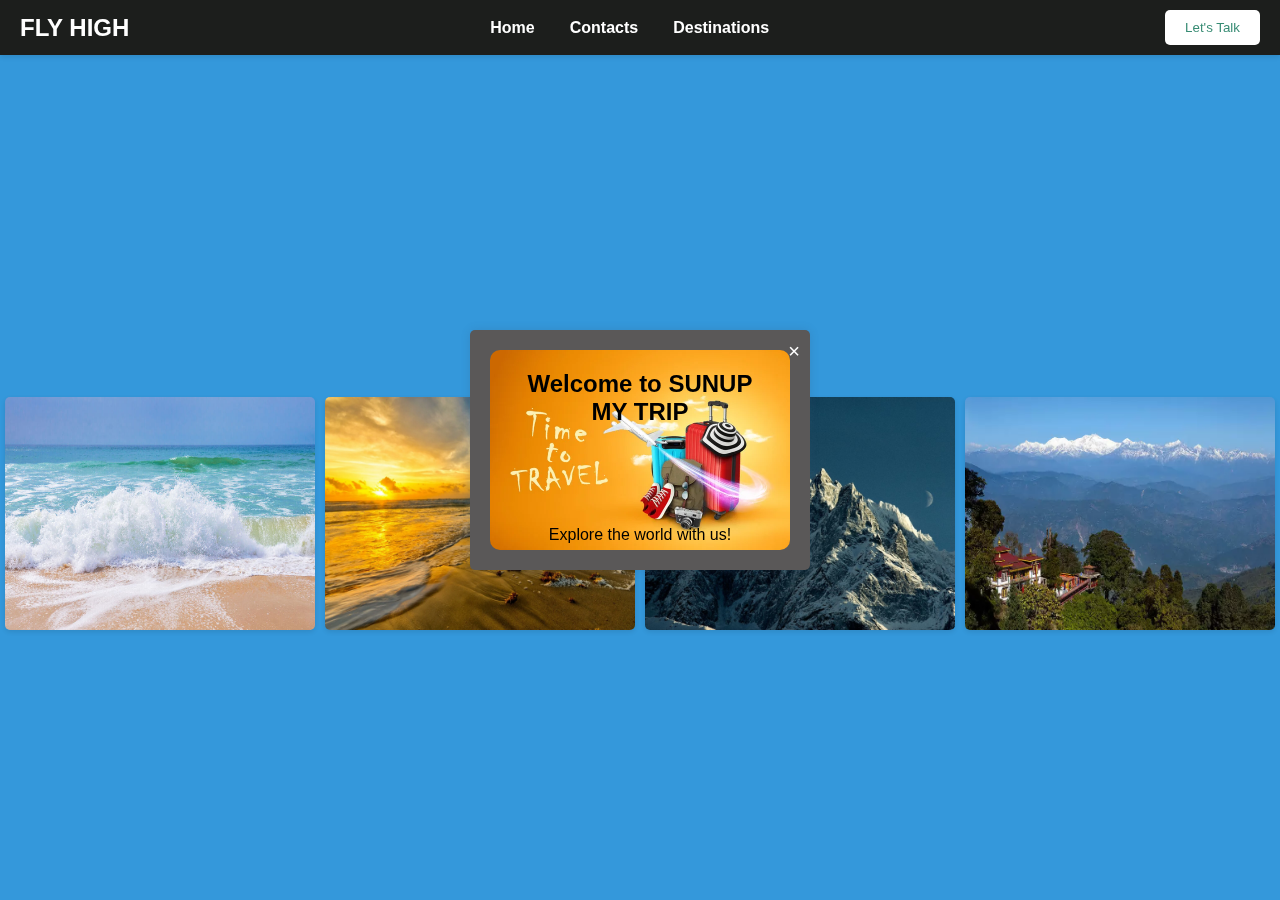
<file: index.html>
<!DOCTYPE html>
<html lang="en">
<head>
    <meta charset="UTF-8">
    <meta name="viewport" content="width=device-width, initial-scale=1.0">
    <title>S&S Travels</title>
    <link rel="stylesheet" href="style.css">
</head>
<body>
     <!-- Popup Modal -->
     <div id="popup" class="popup">
        <div class="popup-content">
            <span id="closePopup" class="close">&times;</span>
            <h2>Welcome to SUNUP MY TRIP</h2>
            <p>Explore the world with us!</p>
        </div>
    </div>

    <nav>
        <h1>Fly High</h1>
        <div class="nav_part2">
            <h4><a href="index.html">Home</a></h4>
            <h4 ><a href="co.html">Contacts</a></h4>
            <h4><a href="des.html">Destinations</a></h4>

        </div>
        <button>Let's Talk</button>
    </nav>
    
    <!-- Main Content of Homepage -->
    <div id="main-content" class="main">
        <div class="home">
            <h1>SUNUP MY TRIP.</h1>
            <p>We will guide you on your journey!.</p>
            <div class="image-gallery">
                <img src="/img/large-main_ocean_water.jpg" alt="Image 1">
                <img src="/img/16843052446464755c3a0dd3.webp" alt="Image 2">
                <img src="/img/1095.avif" alt="Image 3">
                <img src="/img/jpg.webp" alt="Image 4">
            </div>
        </div>
    </div>

    

    <script src="scripy.js"></script>
</body>
</html>
</file>
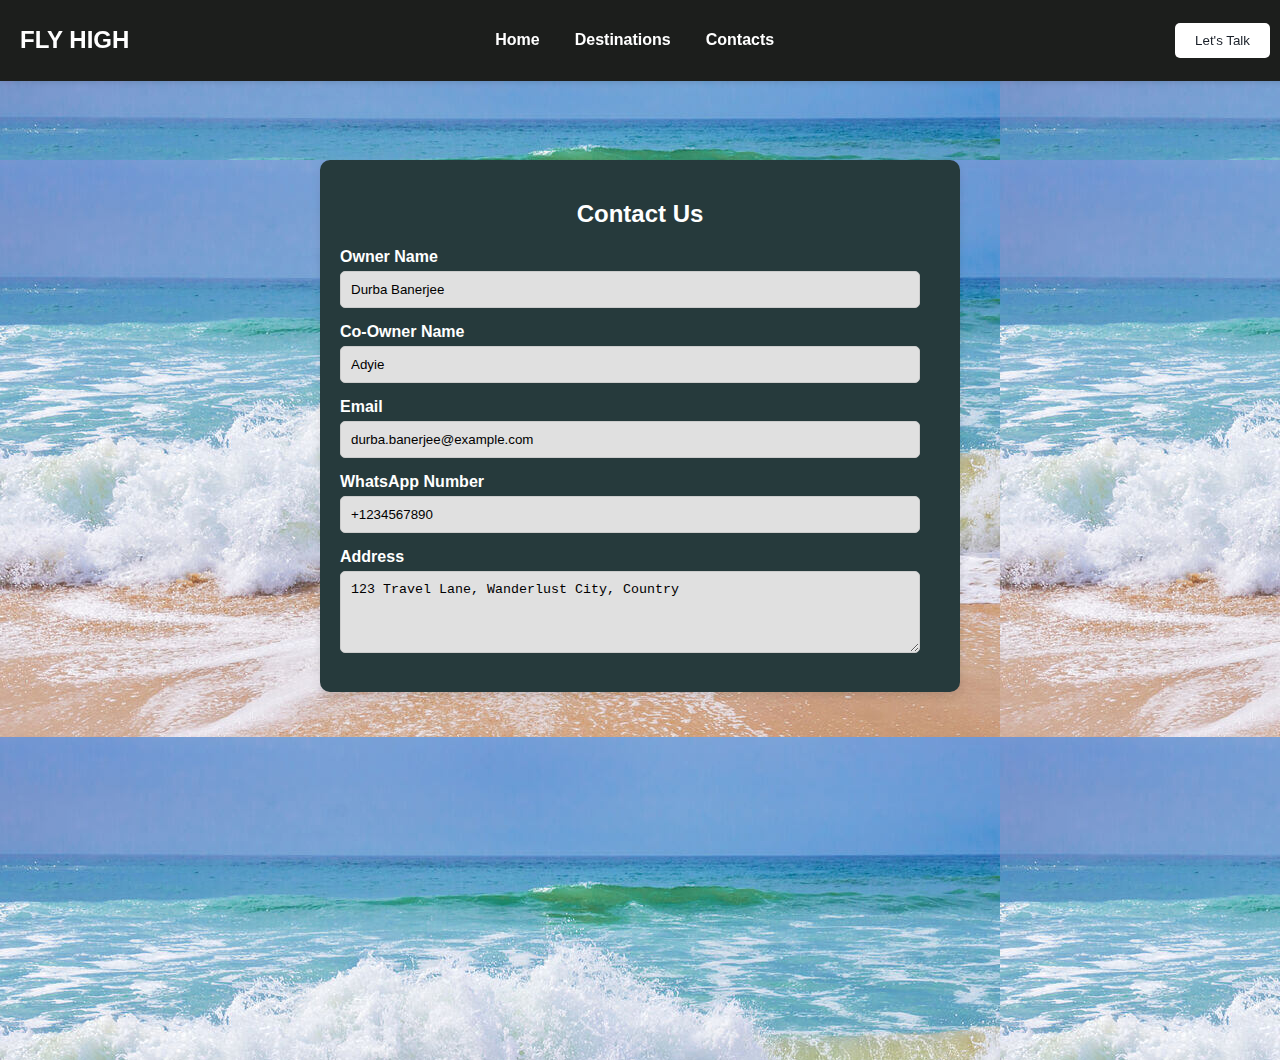
<file: co.html>
<!DOCTYPE html>
<html lang="en">
<head>
    <meta charset="UTF-8">
    <meta name="viewport" content="width=device-width, initial-scale=1.0">
    <title>Contact Page</title>
    <link rel="stylesheet" href="co.css">
</head>
<body>
    <nav>
        <h1>Fly High</h1>
        <div class="nav_part2">
            <h4><a href="index.html">Home</a></h4>
            <h4><a href="des.html">Destinations</a></h4>
            <h4 ><a href="co.html">Contacts</a></h4>
        </div>
        <button>Let's Talk</button>
    </nav>
    <div class="contact-container">
        <h2>Contact Us</h2>
        <form>
            <div class="form-group">
                <label for="owner-name">Owner Name</label>
                <input type="text" id="owner-name" name="owner-name" value="Durba Banerjee" readonly>
            </div>
            <div class="form-group">
                <label for="co-owner-name">Co-Owner Name</label>
                <input type="text" id="co-owner-name" name="co-owner-name" value="Adyie" readonly>
            </div>
            <div class="form-group">
                <label for="email">Email</label>
                <input type="email" id="email" name="email" value="durba.banerjee@example.com" readonly>
            </div>
            <div class="form-group">
                <label for="whatsapp">WhatsApp Number</label>
                <input type="text" id="whatsapp" name="whatsapp" value="+1234567890" readonly>
            </div>
            <div class="form-group">
                <label for="address">Address</label>
                <textarea id="address" name="address" rows="4" readonly>123 Travel Lane, Wanderlust City, Country</textarea>
            </div>
        </form>
    </div>
</body>
</html>
</file>
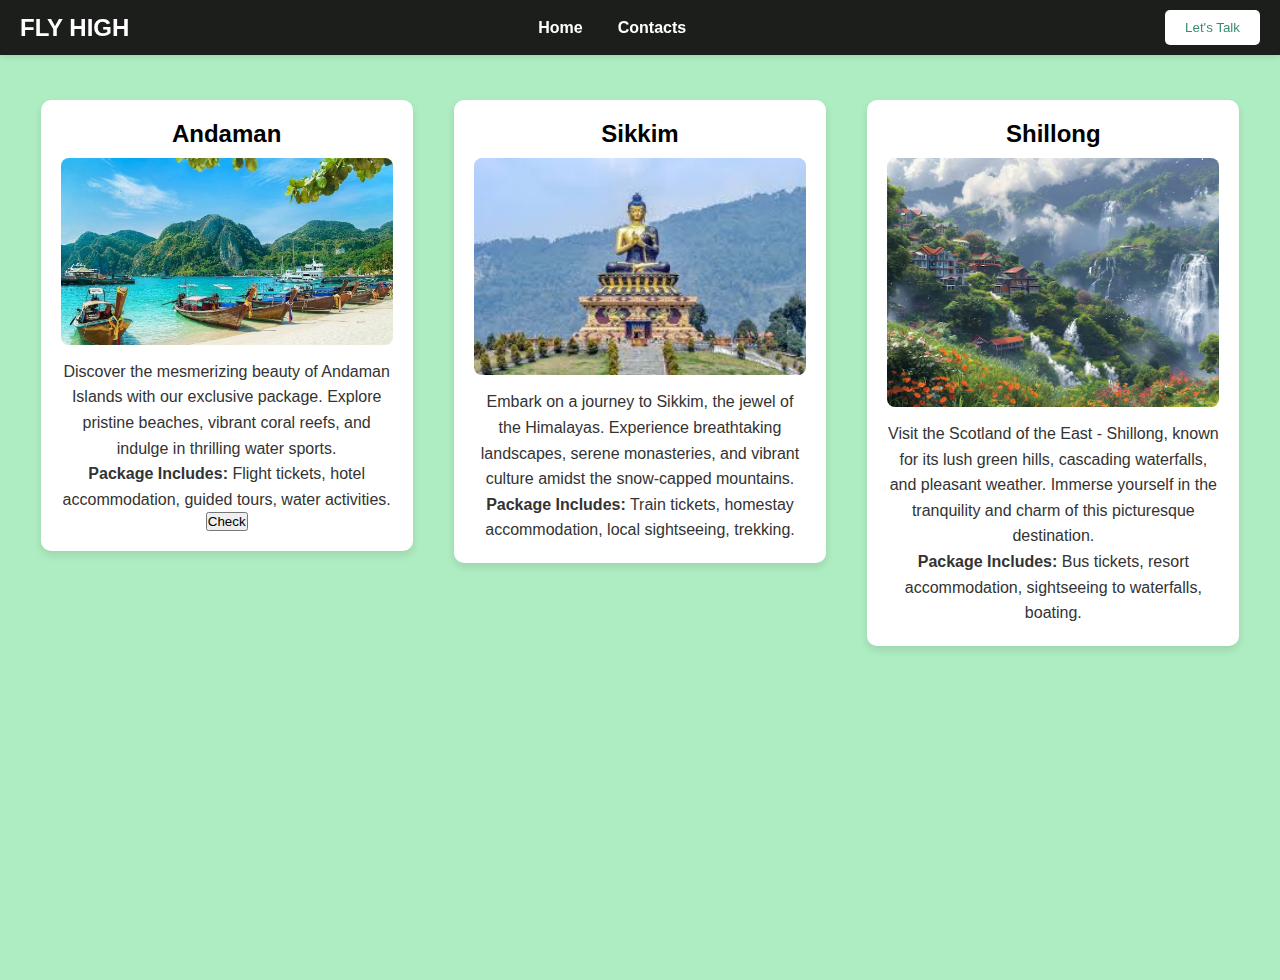
<file: des.html>
<!DOCTYPE html>
<html lang="en">
<head>
    <meta charset="UTF-8">
    <meta name="viewport" content="width=device-width, initial-scale=1.0">
    <title>Document</title>
    <link rel="stylesheet" href="try.css">
</head>
<body>
    <nav>
        <h1>Fly High</h1>
        <div class="nav_part2">
            <h4><a href="index.html">Home</a></h4>
            <h4 ><a href="co.html">Contacts</a></h4>
            <h4></h4>
        </div>
        <button>Let's Talk</button>
    </nav>

    <div class="destination-container">
        <div class="destination">
            <h2>Andaman</h2>
            <img src="img/anda.avif" alt="Andaman">
            <p>Discover the mesmerizing beauty of Andaman Islands with our exclusive package. Explore pristine beaches, vibrant coral reefs, and indulge in thrilling water sports.</p>
            <p><strong>Package Includes:</strong> Flight tickets, hotel accommodation, guided tours, water activities.</p>
            <button onclick="showDetails()">Check</button>
        </div>
        <div class="destination">
            <h2>Sikkim</h2>
            <img src="img/sikk.jpeg" alt="Sikkim">
            <p>Embark on a journey to Sikkim, the jewel of the Himalayas. Experience breathtaking landscapes, serene monasteries, and vibrant culture amidst the snow-capped mountains.</p>
            <p><strong>Package Includes:</strong> Train tickets, homestay accommodation, local sightseeing, trekking.</p>
        </div>
        <div class="destination">
            <h2>Shillong</h2>
            <img src="img/shill.avif" alt="Shillong">
            <p>Visit the Scotland of the East - Shillong, known for its lush green hills, cascading waterfalls, and pleasant weather. Immerse yourself in the tranquility and charm of this picturesque destination.</p>
            <p><strong>Package Includes:</strong> Bus tickets, resort accommodation, sightseeing to waterfalls, boating.</p>
        </div>
    </div>

    <!-- The Modal -->
    <div id="myModal" class="modal">
        <div class="modal-content">
            <span class="close" onclick="closeModal()">&times;</span>
            <h2>Andaman</h2>
            <img src="img/anda.avif" alt="Andaman" class="modal-img">
            <p>Discover the mesmerizing beauty of Andaman Islands with our exclusive package. Explore pristine beaches, vibrant coral reefs, and indulge in thrilling water sports.</p>
            <p><strong>Duration:</strong> 6 days, 7 nights</p>
            <p><strong>Price:</strong> $1500 per person</p>
            <p><strong>Package Includes:</strong> Flight tickets, hotel accommodation, guided tours, water activities.</p>
            <div class="modal-img-container">
                <img src="img/752d0c1a-7273-4eaa-a3b9-16861faa2326.jpeg" alt="Andaman 1" class="modal-img">
                <img src="img/96c76d32-f150-4db5-a25f-48320a3a77fe.jpeg" alt="Andaman 2" class="modal-img">
                <img src="img/a12463ee-1b5f-4e66-ad83-328eb6caa8e9.jpeg" alt="Andaman 3" class="modal-img">
                <img src="img/2be4012b-1a73-46f6-9980-7100b9e7b029.jpeg" alt="Andaman 4" class="modal-img">
            </div>
        </div>
    </div>

    <script src="try.js"></script>
</body>
</html>
</file>
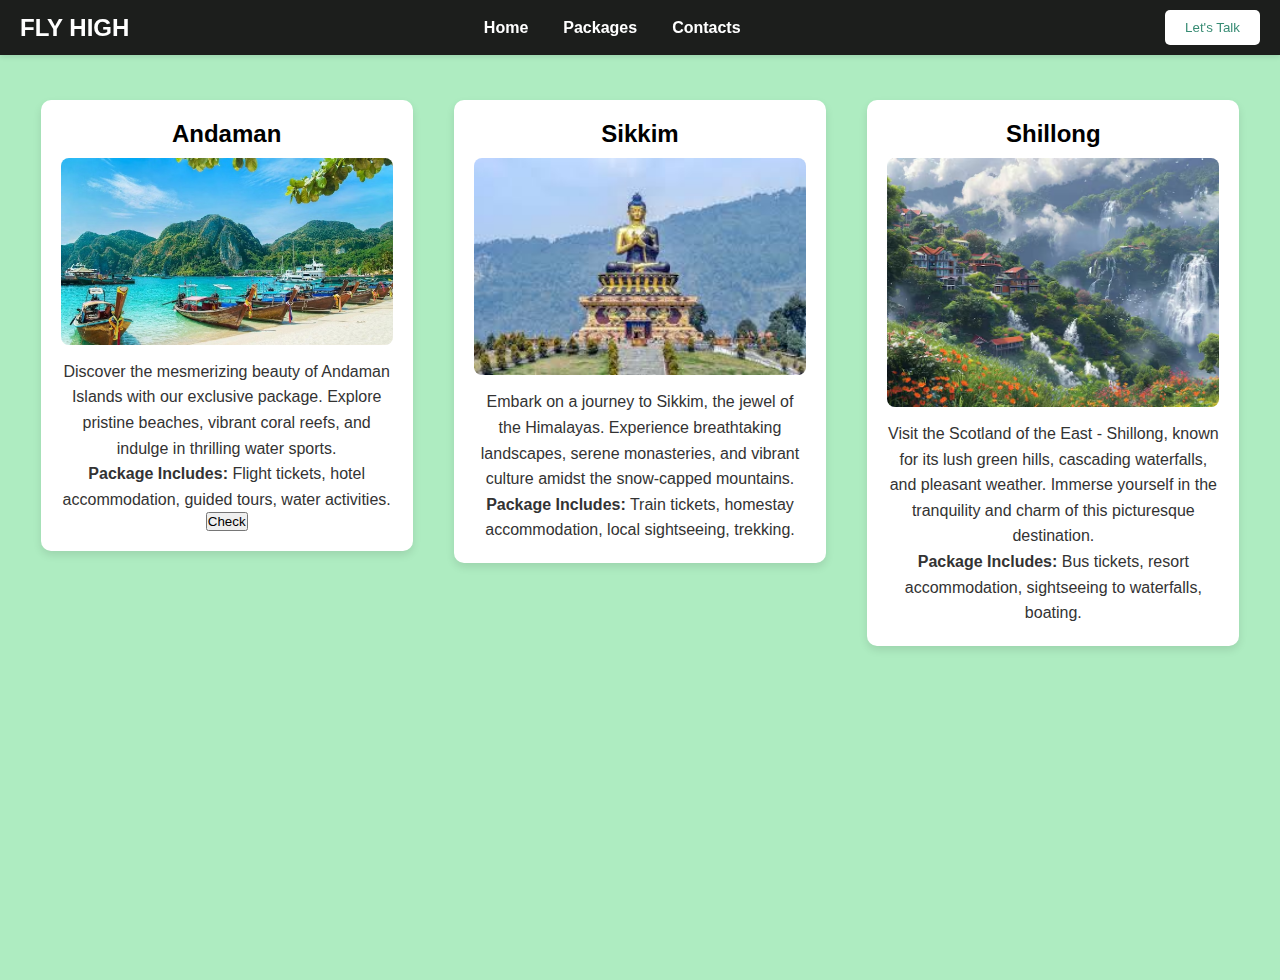
<file: try.html>
<!DOCTYPE html>
<html lang="en">
<head>
    <meta charset="UTF-8">
    <meta name="viewport" content="width=device-width, initial-scale=1.0">
    <title>Document</title>
    <link rel="stylesheet" href="try.css">
</head>
<body>
    <nav>
        <h1>Fly High</h1>
        <div class="nav_part2">
            <h4><a href="index.html">Home</a></h4>
            <h4><a href="about.html">Packages</a></h4>
            <h4 ><a href="co.html">Contacts</a></h4>
            <h4></h4>
        </div>
        <button>Let's Talk</button>
    </nav>

    <div class="destination-container">
        <div class="destination">
            <h2>Andaman</h2>
            <img src="img/anda.avif" alt="Andaman">
            <p>Discover the mesmerizing beauty of Andaman Islands with our exclusive package. Explore pristine beaches, vibrant coral reefs, and indulge in thrilling water sports.</p>
            <p><strong>Package Includes:</strong> Flight tickets, hotel accommodation, guided tours, water activities.</p>
            <button onclick="showDetails()">Check</button>
        </div>
        <div class="destination">
            <h2>Sikkim</h2>
            <img src="img/sikk.jpeg" alt="Sikkim">
            <p>Embark on a journey to Sikkim, the jewel of the Himalayas. Experience breathtaking landscapes, serene monasteries, and vibrant culture amidst the snow-capped mountains.</p>
            <p><strong>Package Includes:</strong> Train tickets, homestay accommodation, local sightseeing, trekking.</p>
        </div>
        <div class="destination">
            <h2>Shillong</h2>
            <img src="img/shill.avif" alt="Shillong">
            <p>Visit the Scotland of the East - Shillong, known for its lush green hills, cascading waterfalls, and pleasant weather. Immerse yourself in the tranquility and charm of this picturesque destination.</p>
            <p><strong>Package Includes:</strong> Bus tickets, resort accommodation, sightseeing to waterfalls, boating.</p>
        </div>
    </div>

    <!-- The Modal -->
    <div id="myModal" class="modal">
        <div class="modal-content">
            <span class="close" onclick="closeModal()">&times;</span>
            <h2>Andaman</h2>
            <img src="img/anda.avif" alt="Andaman" class="modal-img">
            <p>Discover the mesmerizing beauty of Andaman Islands with our exclusive package. Explore pristine beaches, vibrant coral reefs, and indulge in thrilling water sports.</p>
            <p><strong>Duration:</strong> 6 days, 7 nights</p>
            <p><strong>Price:</strong> $1500 per person</p>
            <p><strong>Package Includes:</strong> Flight tickets, hotel accommodation, guided tours, water activities.</p>
            <div class="modal-img-container">
                <img src="img/752d0c1a-7273-4eaa-a3b9-16861faa2326.jpeg" alt="Andaman 1" class="modal-img">
                <img src="img/96c76d32-f150-4db5-a25f-48320a3a77fe.jpeg" alt="Andaman 2" class="modal-img">
                <img src="img/a12463ee-1b5f-4e66-ad83-328eb6caa8e9.jpeg" alt="Andaman 3" class="modal-img">
                <img src="img/2be4012b-1a73-46f6-9980-7100b9e7b029.jpeg" alt="Andaman 4" class="modal-img">
            </div>
        </div>
    </div>

    <script src="try.js"></script>
</body>
</html>
</file>
<file: style.css>
* {
    margin: 0;
    padding: 0;
    box-sizing: border-box;
    font-family: Arial, Helvetica, sans-serif;
}

html, body {
    height: 100%;
    width: 100%;
    background-color: #3498db;
}

.popup {
    display: none; 
    position: fixed;
    top: 50%;
    left: 50%;
    transform: translate(-50%, -50%);
    background-color: #5a5858;
    padding: 20px;
    border-radius: 5px;
    box-shadow: 0 0 10px rgba(52, 81, 116, 0.2);
    z-index: 1000; 
    max-width: 400px; 
    text-align: center;
}

.popup-content {
    background: url('depositphotos_268828362-stock-photo-creative-background-red-suitcase-the.jpg') no-repeat center center; /* Background image */
    background-size: cover; /* Ensure the image covers the entire div */
    padding: 20px;
    border-radius: 10px;
    text-align: center;
    color: white; /* Text color */
    width: 300px; /* Adjust as needed */
    height: 200px; /* Adjust as needed */
}

.popup-content h2 {
    margin: 0;
    font-size: 24px;
    color: #000;
}

.popup-content p {
    margin-top: 100px;
    font-size: 16px;
    color: #000;
}

/* Close button styling */
.close {
    position: absolute;
    top: 10px;
    right: 10px;
    font-size: 20px;
    cursor: pointer;
}

.main {
    display: flex;
    justify-content: center;
    align-items: center;
    height: 100vh; /* Adjust to match your layout needs */
}

/* Style for the home section */
.home {
    text-align: center;
}

/* Style for the h1 element */
.home h1 {
    font-size: 6vw;
    text-transform: uppercase;
    color: #1b1919;
    opacity: 0;
    transform: translateY(20px);
    animation: fadeInUp 1s ease-in-out forwards;
    animation-delay: 2s;
}
@keyframes fadeInUp {
    from { 
        opacity: 0;
        transform: translateY(20px);
    }
    to { 
        opacity: 1;
        transform: translateY(0);
    }
}



nav {
    position: fixed;
    top: 0;
    left: 0;
    width: 100%;
    background-color: #1c1e1c;
    color: #ffffff;
    display: flex;
    justify-content: space-between;
    align-items: center;
    padding: 10px 20px;
    box-shadow: 0 2px 5px rgba(0, 0, 0, 0.1); /* Optional: Add shadow */
}

/* Style for the h1 element */
nav h1 {
    font-size: 24px; /* Adjust font size as needed */
    text-transform: uppercase;
}

/* Style for the button */
nav button {
    background-color: #ffffff;
    color: #388c74;
    border: none;
    padding: 10px 20px;
    border-radius: 5px;
    cursor: pointer;
    transition: background-color 0.3s ease; /* Smooth transition */
}

/* Hover effect for the button */
nav button:hover {
    background-color: #368e68; /* Darker shade of green on hover */
}

.nav_part2 {
    display: flex;
    align-items: center;
}

.nav_part2 h4 {
    margin-right: 35px;
    cursor: pointer;
}

.nav_part2 a {
    color: white;
    text-decoration: none;
    transition: border-bottom 0.3s ease; /* Smooth transition for underline */
}

.nav_part2 a:hover {
    border-bottom: 1px solid white; /* White underline on hover */
}
.image-gallery {
    display: flex;
    justify-content: center;
    gap: 10px; /* Adjust gap as needed */
    margin-top: 20px; /* Space above the image gallery */
}

.image-gallery img {
    width: calc(25% - 10px); /* Each image takes 25% of the available width minus the gap */
    height: auto;
    border-radius: 5px; /* Optional: Add border radius for rounded corners */
    box-shadow: 0 2px 5px rgba(0, 0, 0, 0.1); /* Optional: Add shadow */
}
</file>
<file: co.css>
body,
html {
    margin: 0;
    padding: 0;
    width: 100%;
    height: 100%;
    font-family: Arial, sans-serif;
    background-color: #282626;
    background-image: url(/img/large-main_ocean_water.jpg);
}

nav {
    position: fixed;
    top: 0;
    left: 0px;
    right: 10px;
    width: 100%;
    background-color: #1c1e1c;
    color: #ffffff;
    display: flex;
    justify-content: space-between;
    align-items: center;
    padding: 10px 20px;
    box-shadow: 0 2px 5px rgba(0, 0, 0, 0.1);
}

nav h1 {
    font-size: 24px;
    text-transform: uppercase;
}

nav button {
    background-color: #ffffff;
    color: #191f28;
    border: none;
    padding: 10px 20px;
    border-radius: 5px;
    cursor: pointer;
    transition: background-color 0.3s ease;
    margin-right: 30px;
}

nav button:hover {
    background-color: #368e68;
}

.nav_part2 {
    display: flex;
    align-items: center;
}

.nav_part2 h4 {
    margin-right: 35px;
    cursor: pointer;
}

.nav_part2 a {
    color: white;
    text-decoration: none;
    transition: border-bottom 0.3s ease;
}

.nav_part2 a:hover {
    border-bottom: 1px solid white;
}

.contact-container {
    margin-top: 160px; /* Adjust to ensure the nav bar is not covered */
    padding: 20px;
    background: #ffffff;
    border-radius: 10px;
    box-shadow: 0 4px 8px rgba(0, 0, 0, 0.1);
    max-width: 600px;
    margin-left: auto;
    margin-right: auto;
    background-color: #263a3c; /* Background color for the container */
    color: #ffffff; /* Text color */
}

.contact-container h2 {
    text-align: center;
    margin-bottom: 20px;
    color: #ffffff; /* Text color */
}

.form-group {
    margin-bottom: 15px;
}

.form-group label {
    display: block;
    font-weight: bold;
    margin-bottom: 5px;
    color: #ffffff; /* Label color */
}

.form-group input,
.form-group textarea {
    width: calc(100% - 20px);
    padding: 10px;
    border: 1px solid #ccc;
    border-radius: 5px;
    box-sizing: border-box;
    background-color: #f0f0f0; /* Input and textarea background color */
    color: #000; /* Input and textarea text color */
}

.form-group input[readonly],
.form-group textarea[readonly] {
    background-color: #e0e0e0; /* Readonly fields background color */
    color: #000; /* Readonly fields text color */
}
</file>
<file: try.css>
* {
    margin: 0;
    padding: 0;
    box-sizing: border-box;
    font-family: Arial, Helvetica, sans-serif;
}

html, body {
    height: 100%;
    width: 100%;
    background-color: #aeecc1;
}

nav {
    position: fixed;
    top: 0;
    left: 0;
    width: 100%;
    background-color: #1c1e1c;
    color: #ffffff;
    display: flex;
    justify-content: space-between;
    align-items: center;
    padding: 10px 20px;
    box-shadow: 0 2px 5px rgba(0, 0, 0, 0.1); 
}

/* Style for the h1 element */
nav h1 {
    font-size: 24px; 
    text-transform: uppercase;
}

/* Style for the button */
nav button {
    background-color: #ffffff;
    color: #388c74;
    border: none;
    padding: 10px 20px;
    border-radius: 5px;
    cursor: pointer;
    transition: background-color 0.3s ease; /* Smooth transition */
}

/* Hover effect for the button */
nav button:hover {
    background-color: #368e68; /* Darker shade of green on hover */
}

.nav_part2 {
    display: flex;
    align-items: center;
}

.nav_part2 h4 {
    margin-right: 35px;
    cursor: pointer;
}

.nav_part2 a {
    color: white;
    text-decoration: none;
    transition: border-bottom 0.3s ease; /* Smooth transition for underline */
}

.nav_part2 a:hover {
    border-bottom: 1px solid white; /* White underline on hover */
}

.destination-container {
    margin-top: 80px; /* Adjust to ensure the nav bar is not covered */
    display: flex;
    justify-content: space-around;
    align-items: flex-start;
    flex-wrap: wrap;
    padding: 20px;
}

.destination {
    width: 30%;
    background-color: #ffffff;
    border-radius: 10px;
    box-shadow: 0 4px 8px rgba(0, 0, 0, 0.1);
    padding: 20px;
    margin-bottom: 20px;
    text-align: center;
}

.destination h2 {
    margin-bottom: 10px;
}

.destination img {
    width: 100%;
    border-radius: 8px;
    margin-bottom: 10px;
}

.destination p {
    line-height: 1.6;
    color: #333333;
}

/* Modal styles */
.modal {
    display: none; 
    position: fixed; 
    z-index: 1; 
    left: 0;
    top: 0;
    width: 100%; 
    height: 100%; 
    overflow: auto; 
    background-color: rgb(0,0,0); 
    background-color: rgba(0,0,0,0.4); 
    padding-top: 60px;
}

.modal-content {
    background-color: #fefefe;
    margin: 5% auto; 
    padding: 20px;
    border: 1px solid #888;
    width: 60%; 
}

.modal-img {
    width: 50%; 
    border-radius: 8px;
    display: block;
    margin: 0 auto 20px; 
}

.close {
    color: #aaa;
    float: right;
    font-size: 28px;
    font-weight: bold;
}

.close:hover,
.close:focus {
    color: black;
    text-decoration: none;
    cursor: pointer;
}
</file>
